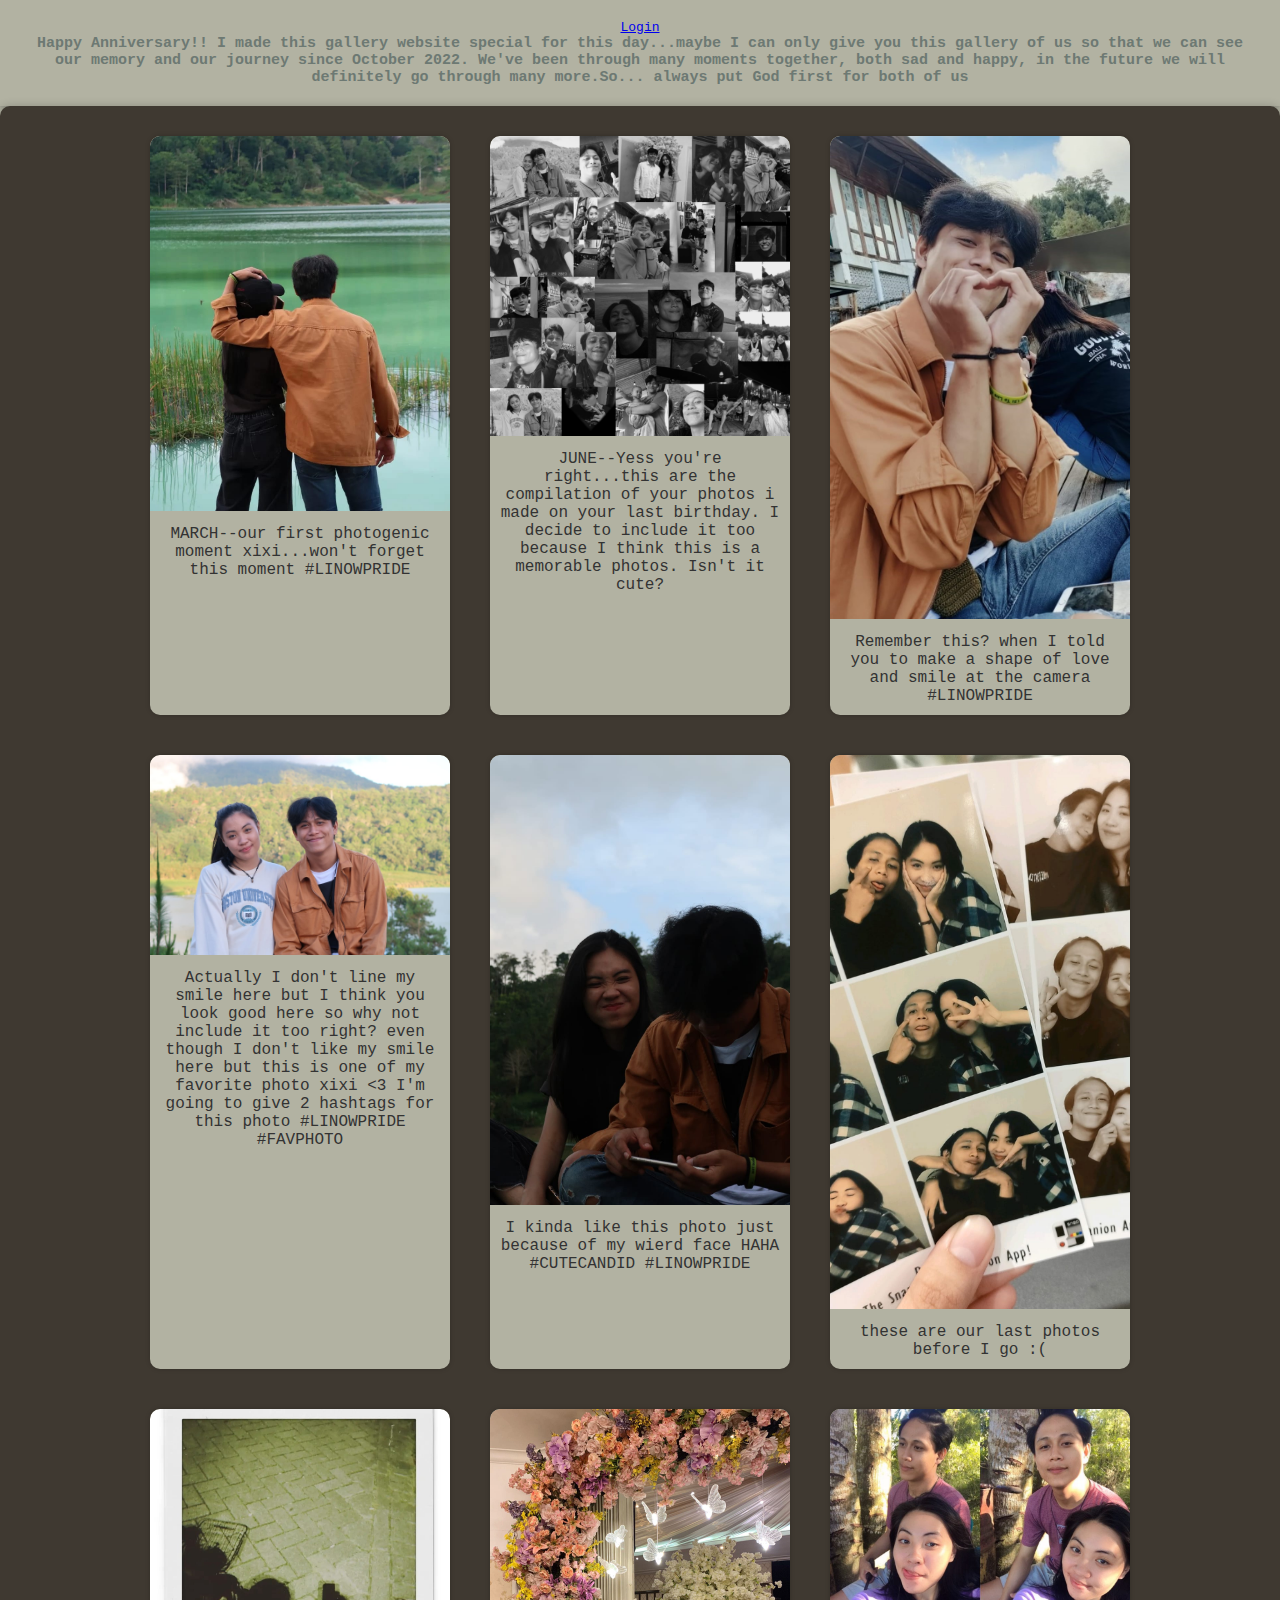
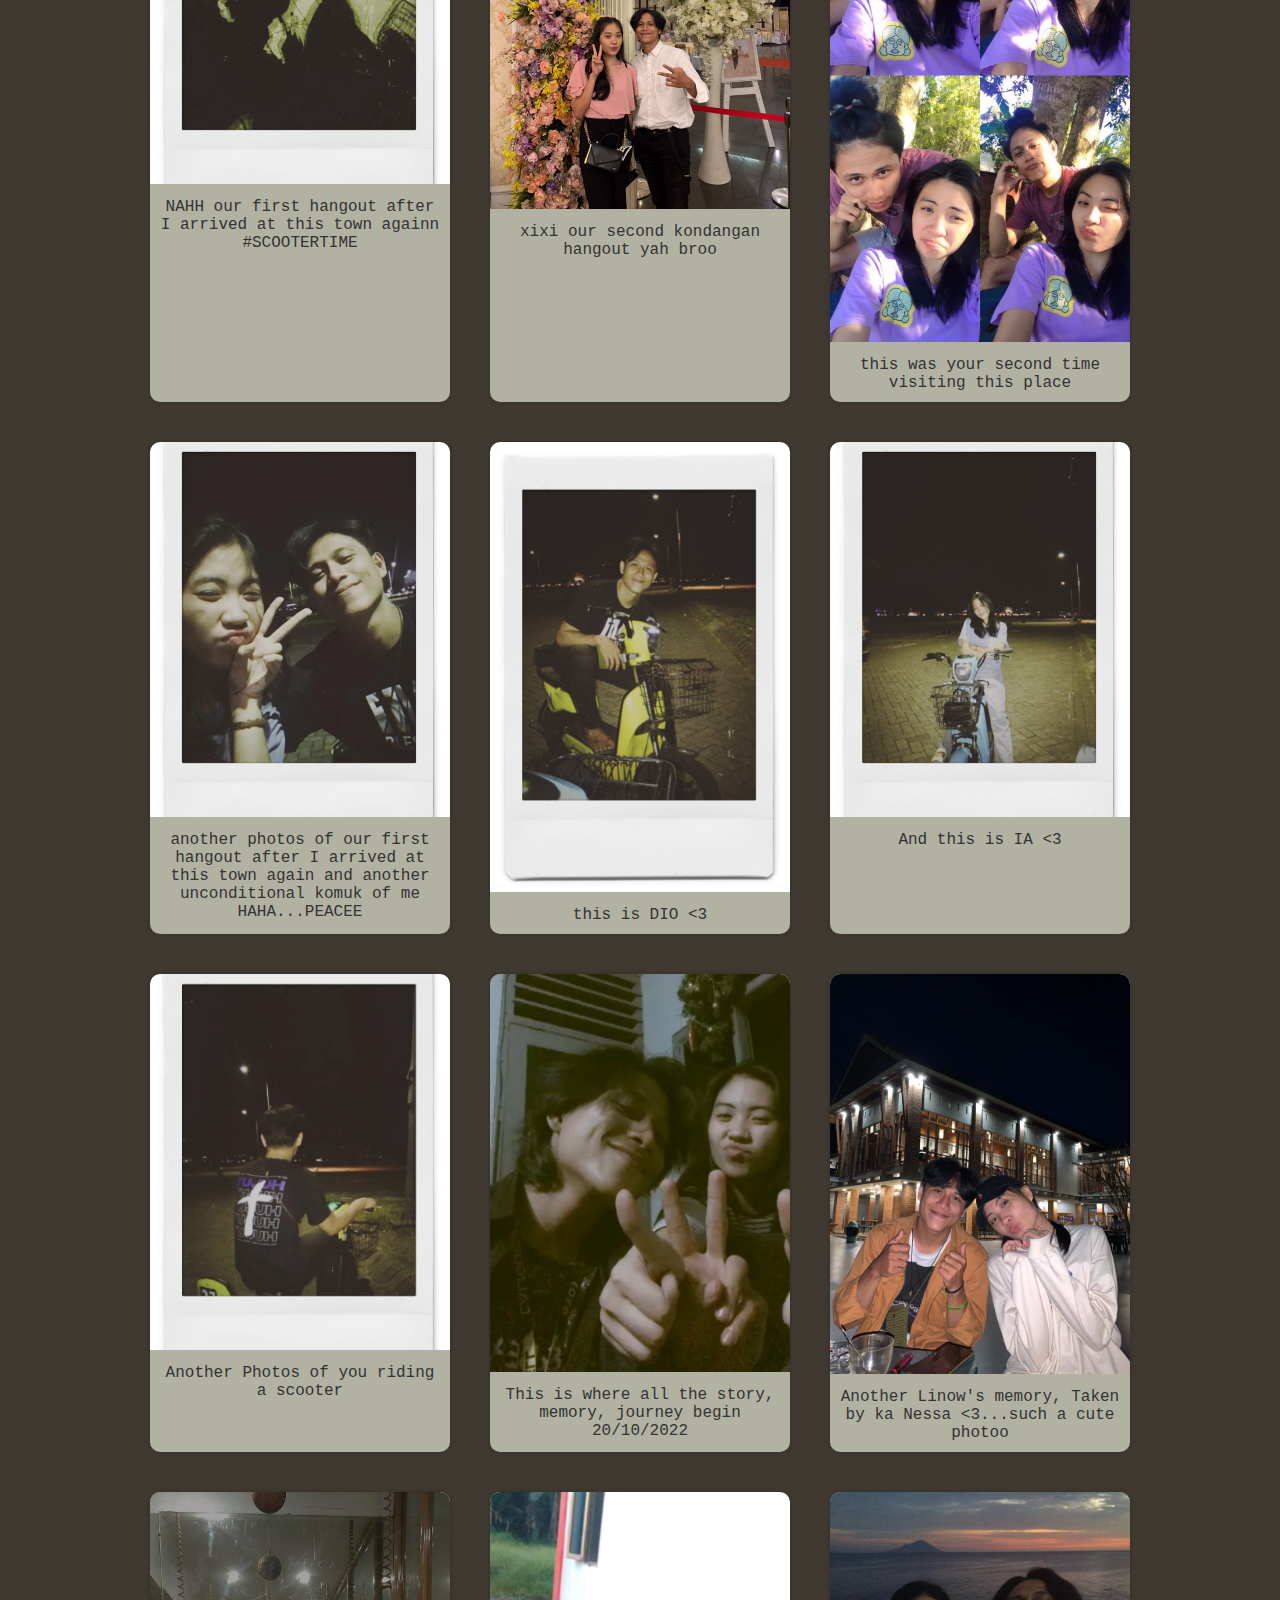
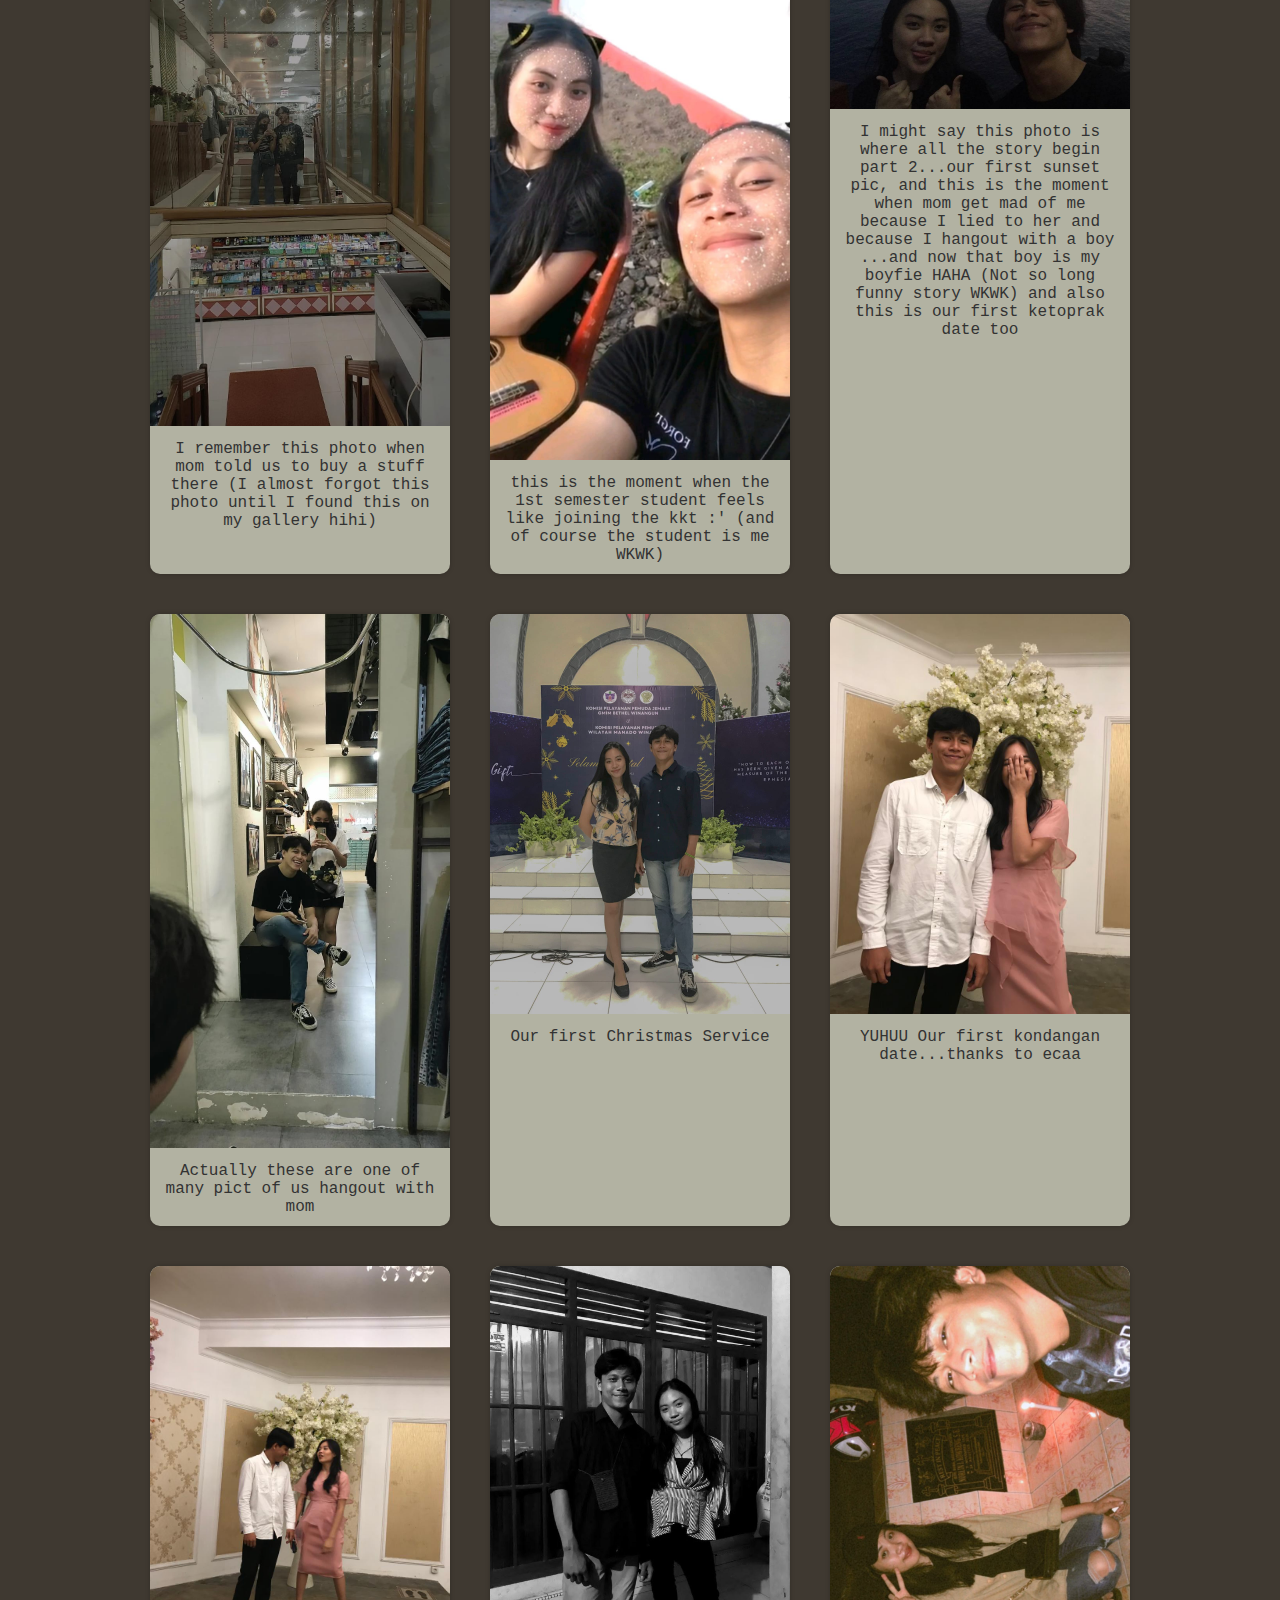
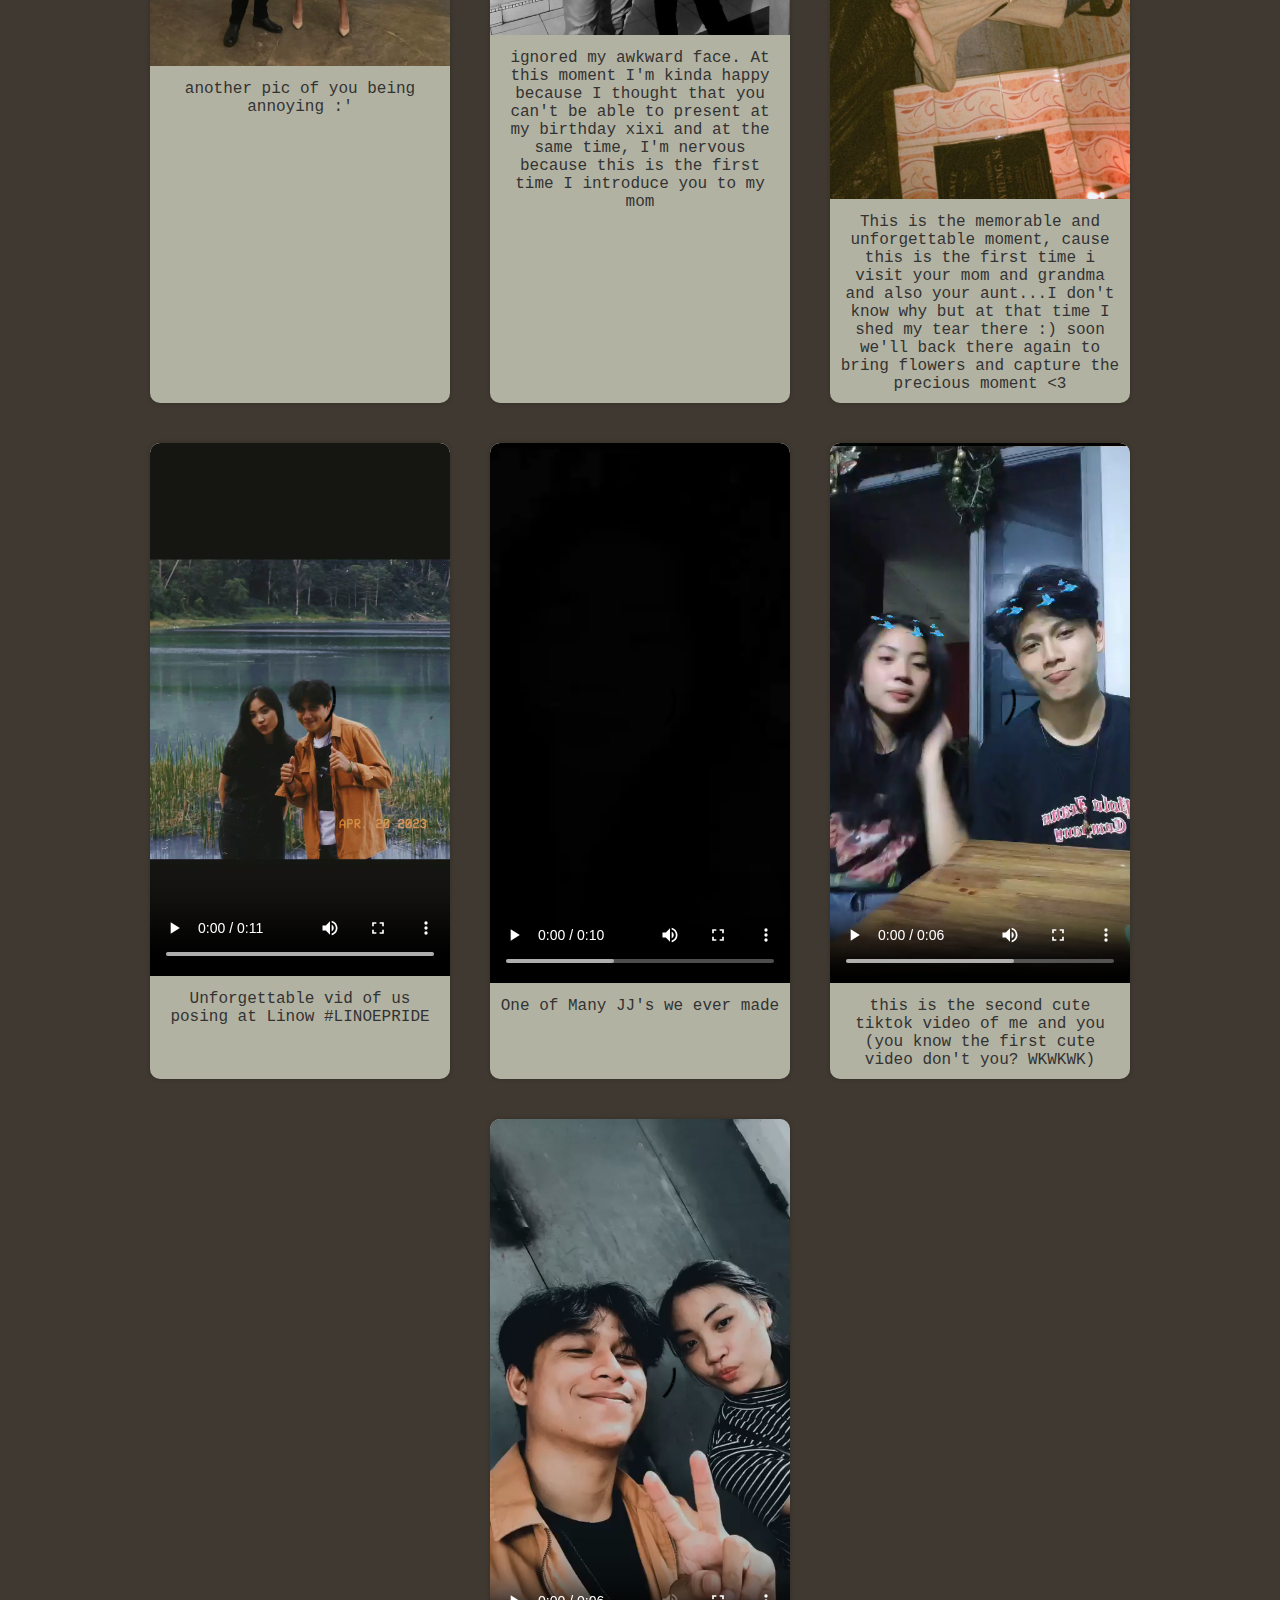
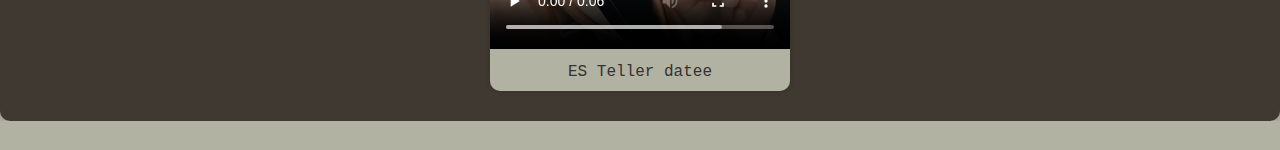
<file: index.html>
<!DOCTYPE html>
<html lang="en">
<head>
    <meta charset="UTF-8">
    <meta name="viewport" content="width=device-width, initial-scale=1.0">
    <link rel="stylesheet" href="styles.css">
    <title>Galeri Responsif</title>
</head>
<body>
    <header>
        <a href="login.html">Login</a>
        <h1>Happy Anniversary!! I made this gallery website special for this day...maybe I can only give you this gallery of us so that we can see our memory and our journey since October 2022. We've been through many moments together, both sad and happy, in the future we will definitely go through many more.So... always put God first for both of us </h1>
    </header>
    
    <div class="gallery">
        <div class="gallery-item">
            <img src="pic2.jpeg" alt="Gambar 1">
            <div class="caption">MARCH--our first photogenic moment xixi...won't forget this moment #LINOWPRIDE</div>
        </div>
        <div class="gallery-item">
            <img src="pic1.jpeg" alt="Gambar 2">
            <div class="caption">JUNE--Yess you're right...this are the compilation of your photos i made on your last birthday. I decide to include it too because I think this is a memorable photos. Isn't it cute? </div>
        </div>
      <div class="gallery-item">
            <img src="pic4.jpeg" alt="Gambar 2">
            <div class="caption">Remember this? when I told you to make a shape of love and smile at the camera #LINOWPRIDE</div>
        </div>
        <div class="gallery-item">
            <img src="pic5.jpeg" alt="Gambar 2">
            <div class="caption">Actually I don't line my smile here but I think you look good here so why not include it too right? even though I don't like my smile here but this is one of my favorite photo xixi <3
            I'm going to give 2 hashtags for this photo #LINOWPRIDE #FAVPHOTO </div>
        </div>
        <div class="gallery-item">
            <img src="pic6.jpeg" alt="Gambar 2">
            <div class="caption">I kinda like this photo just because of my wierd face HAHA #CUTECANDID #LINOWPRIDE</div>
        </div>
        <div class="gallery-item">
            <img src="pic7.jpeg" alt="Gambar 2">
            <div class="caption">these are our last photos before I go :( </div>
        </div>
        <div class="gallery-item">
            <img src="pic14.jpeg" alt="Gambar 2">
            <div class="caption">NAHH our first hangout after I arrived at this town againn #SCOOTERTIME</div>
        </div>
        <div class="gallery-item">
            <img src="pic8.jpeg" alt="Gambar 2">
            <div class="caption">xixi our second kondangan hangout yah broo</div>
        </div>
        <div class="gallery-item">
            <img src="pic9.jpeg" alt="Gambar 2">
            <div class="caption">this was your second time visiting this place</div>
        </div>
        <div class="gallery-item">
            <img src="pic10.jpeg" alt="Gambar 2">
            <div class="caption">another photos of our first hangout after I arrived at this town again and another unconditional komuk of me HAHA...PEACEE</div>
        </div>
        <div class="gallery-item">
            <img src="pic11.jpeg" alt="Gambar 2">
            <div class="caption">this is DIO <3</div>
        </div>
        <div class="gallery-item">
            <img src="pic12.jpeg" alt="Gambar 2">
            <div class="caption">And this is IA <3</div>
        </div>
        <div class="gallery-item">
            <img src="pic13.jpeg" alt="Gambar 2">
            <div class="caption">Another Photos of you riding a scooter</div>
        </div>
        <div class="gallery-item">
            <img src="14.jpeg" alt="Gambar 2">
            <div class="caption">This is where all the story, memory, journey begin 20/10/2022</div>
        </div>
        <div class="gallery-item">
            <img src="15.jpeg" alt="Gambar 2">
            <div class="caption">Another Linow's memory, Taken by ka Nessa <3...such a cute photoo</div>
        </div>
        <div class="gallery-item">
            <img src="16.jpeg" alt="Gambar 2">
            <div class="caption">I remember this photo when mom told us to buy a stuff there (I almost forgot this photo until I found this on my gallery hihi)</div>
        </div>
        <div class="gallery-item">
            <img src="17.jpeg" alt="Gambar 2">
            <div class="caption">this is the moment when the 1st semester student feels like joining the kkt :' (and of course the student is me WKWK)</div>
        </div>
        <div class="gallery-item">
            <img src="18.jpeg" alt="Gambar 2">
            <div class="caption">I might say this photo is where all the story begin part 2...our first sunset pic, and this is the moment when mom get mad of me because I lied to her and because I hangout with a boy ...and now that boy is my boyfie HAHA (Not so long funny story WKWK) 
            and also this is our first ketoprak date too</div>
        </div>
        <div class="gallery-item">
            <img src="19.jpeg" alt="Gambar 2">
            <div class="caption">Actually these are one of many pict of us hangout with mom</div>
        </div>
        <div class="gallery-item">
            <img src="20.jpeg" alt="Gambar 2">
            <div class="caption">Our first Christmas Service</div>
        </div>
        <div class="gallery-item">
            <img src="21.jpeg" alt="Gambar 2">
            <div class="caption">YUHUU Our first kondangan date...thanks to ecaa</div>
        </div>
        <div class="gallery-item">
            <img src="22.jpeg" alt="Gambar 2">
            <div class="caption">another pic of you being annoying :'</div>
        </div>
        <div class="gallery-item">
            <img src="23.jpeg" alt="Gambar 2">
            <div class="caption">ignored my awkward face. At this moment I'm kinda happy because I thought that you can't be able to present at my birthday xixi and at the same time, I'm nervous because this is the first time I introduce you to my mom</div>
        </div>
        <div class="gallery-item">
            <img src="24.jpeg" alt="Gambar 2">
            <div class="caption"> This is the memorable and unforgettable moment, cause this is the first time i visit your mom and grandma and also your aunt...I don't know why but at that time I shed my tear there :) soon we'll back there again to bring flowers and capture the precious moment <3</div>
        </div>
        <div class="gallery-item">
            <video controls>
                <source src="vid1.mp4" type="video/mp4">
                Your browser does not support the video tag.
            </video>
            <div class="caption">Unforgettable vid of us posing at Linow #LINOEPRIDE</div>
        </div>
        <div class="gallery-item">
            <video controls>
                <source src="vid2.mp4" type="video/mp4">
                Your browser does not support the video tag.
            </video>
            <div class="caption">One of Many JJ's we ever made</div>
        </div>
        <div class="gallery-item">
            <video controls>
                <source src="vid3.mp4" type="video/mp4">
                Your browser does not support the video tag.
            </video>
            <div class="caption">this is the second cute tiktok video of me and you (you know the first cute video don't you? WKWKWK)</div>
        </div>
        <div class="gallery-item">
            <video controls>
                <source src="vid4.mp4" type="video/mp4">
                Your browser does not support the video tag.
            </video>
            <div class="caption">ES Teller datee</div>
        </div>
    </div>

<script src="script.js"></script>

</body>
</html>
</file>
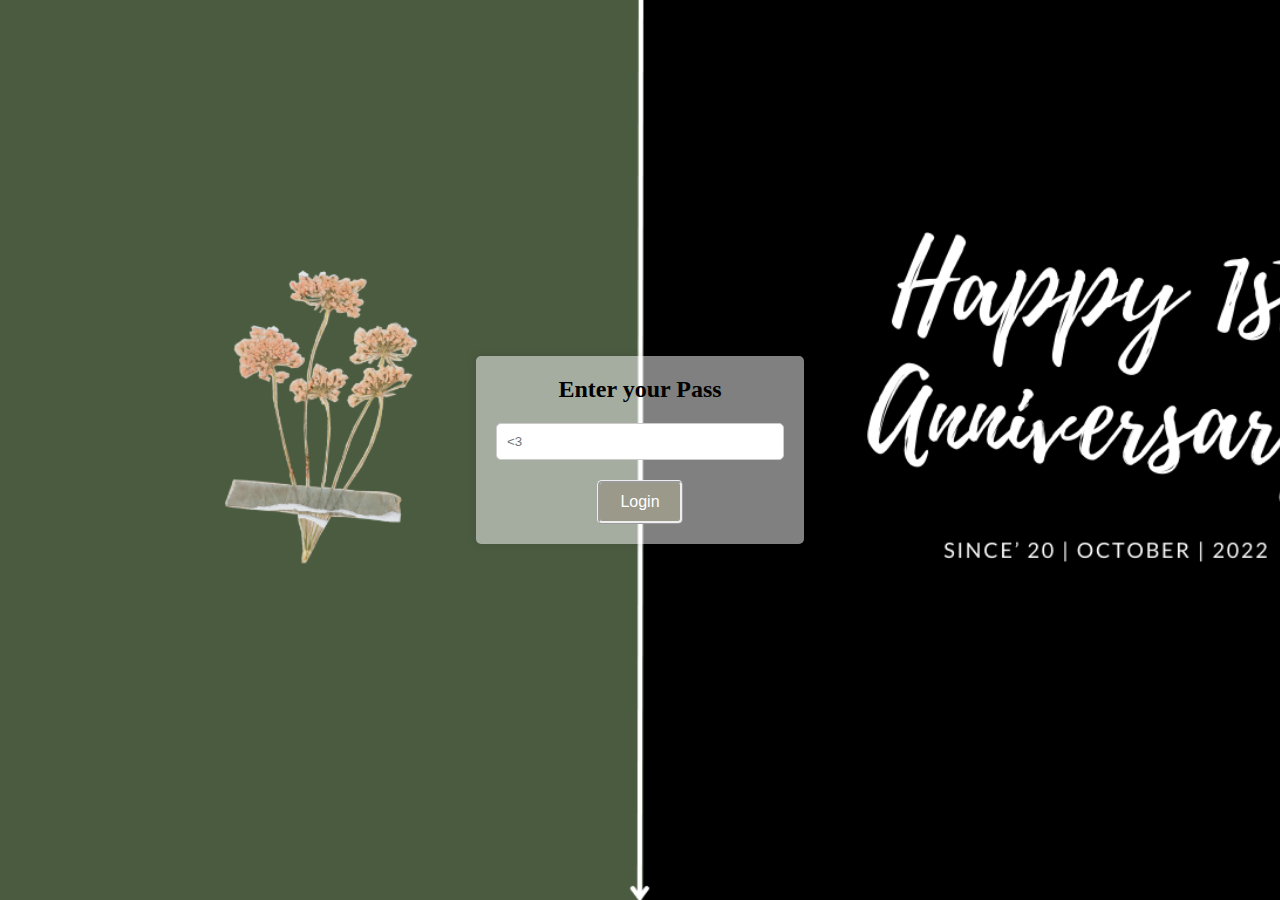
<file: login.html>
<!DOCTYPE html>
<html lang="en">
<head>
    <meta charset="UTF-8">
    <meta name="viewport" content="width=device-width, initial-scale=1.0">
    <link rel="stylesheet" href="login.css">
    
    <title>Login</title>
</head>
<body>
    <div class="login-container">
        <h2>Enter your Pass</h2>
        <input type="password" id="password" placeholder="<3">
        <button id="login-button">Login</button>
    </div>

    <script src="login.js"></script>
    <a href="index.html" id="gallery-link" style="display: none;">Masuk ke Galeri</a>

</body>
</html>
</file>
<file: styles.css>
* {
    margin: 0;
    padding: 0;
    box-sizing: border-box;
}

body {
    font-family: monospace;, courier;
    background-color: #B2B2A2;
    text-align: center;
}

/* Gaya untuk header */
header {
    background-color: #B2B2A2; /* Warna latar belakang header */
    padding: 20px; /* Ruang dalam header */
    box-shadow: 0 2px 5px rgba(0, 0, 0, 0.2); /* Bayangan di bawah header */
}

header h1 {
    color: #6D7973; /* Warna teks header */
    font-size: 15px; /* Ukuran teks header */
    font-family:monospace;, courier ;
}

.gallery {
    display: flex;
    flex-wrap: wrap;
    justify-content: center;
    gap: 20px;
    padding: 20px;
    background-color: #3F3931; /* Latar belakang galeri */
    border-radius: 10px;
    box-shadow: 0 0 10px rgba(0, 0, 0, 0.2);
}

.gallery-item {
    width: 300px; /* Lebar konsisten */
    margin: 10px;
    text-align: center;
    background-color: #B2B2A2; /* Latar belakang item galeri */
    border-radius: 10px; /* Sudut item galeri */
    box-shadow: 0 0 5px rgba(0, 0, 0, 0.2);
    overflow: hidden; /* Hindari overflow gambar dan video */
}

.gallery-item img {
    max-width: 100%;
    height: auto;
    border-top-left-radius: 10px;
    border-top-right-radius: 10px;
}

.gallery-item:hover {
    transform: scale(1.05);
    transition: transform 0.3s ease;
}

/* Gaya tambahan untuk elemen video dalam galeri */
.gallery-item video {
    max-width: 100%;
    height: auto;
    border-top-left-radius: 10px;
    border-top-right-radius: 10px;
}

/* Gaya tambahan untuk caption video */
.gallery-item .caption {
    font-size: 16px;
    color: #333;
    margin-top: 10px;
}

/* Gaya tambahan untuk modal video */
.modal {
    display: flex;
    align-items: center;
    justify-content: center;
    position: fixed;
    top: 0;
    left: 0;
    width: 100%;
    height: 100%;
    background-color: rgba(0, 0, 0, 0.7);
    z-index: 1000;
    overflow: auto;
}

.modal video {
    max-width: 80%;
    max-height: 80%;
    border: none; /* Hapus border di video modal */
    border-radius: 10px;
    background-color: #000;
    box-shadow: 0 0 20px rgba(0, 0, 0, 0.7);
}

.caption {
    margin: 10px;
    font-size: 16px;
    color: #333;
}
</file>
<file: login.css>
* {
    margin: 0;
    padding: 0;
    box-sizing: border-box;
}

body {
    background-image: url("bg1.png");
    background-size: cover;
    background-repeat: repeat;
    font-family: fantasy, stencil;
    margin: 0;
    padding: 0;
    display: flex;
    justify-content: center;
    align-items: center;
    height: 100vh;
}

.login-container {
    background-color: rgba(255, 255, 255, 0.5); /* Ubah latar belakang menjadi semi-transparan */
    box-shadow: 0px 0px 10px rgba(0, 0, 0, 0.1);
    padding: 20px;
    border-radius: 5px;
    text-align: center;
}

h2 {
    color: #000;
    font-size: 24px;
    margin-bottom: 20px;
}

input[type="password"] {
    width: 100%;
    padding: 10px;
    margin-bottom: 20px;
    border: 1px solid #ccc;
    border-radius: 5px;
}

button#login-button {
    background-color: #9a998a;
    color: #fff;
    padding: 10px 20px;
    border: ridge;
    border-radius: 5px;
    cursor: pointer;
    font-size: 16px;
    transition: background-color 0.3s ease;
}

button#login-button:hover {
    background-color: #0056b3;
}

a#gallery-link {
    color: #0074D9;
    text-decoration: none;
    display: block;
    margin-top: 10px;
}

a#gallery-link:hover {
    text-decoration: underline;
}

/* Media query untuk tampilan ponsel */
@media (max-width: 768px) {
    body {
        background-size: contain;
    }
}
</file>
